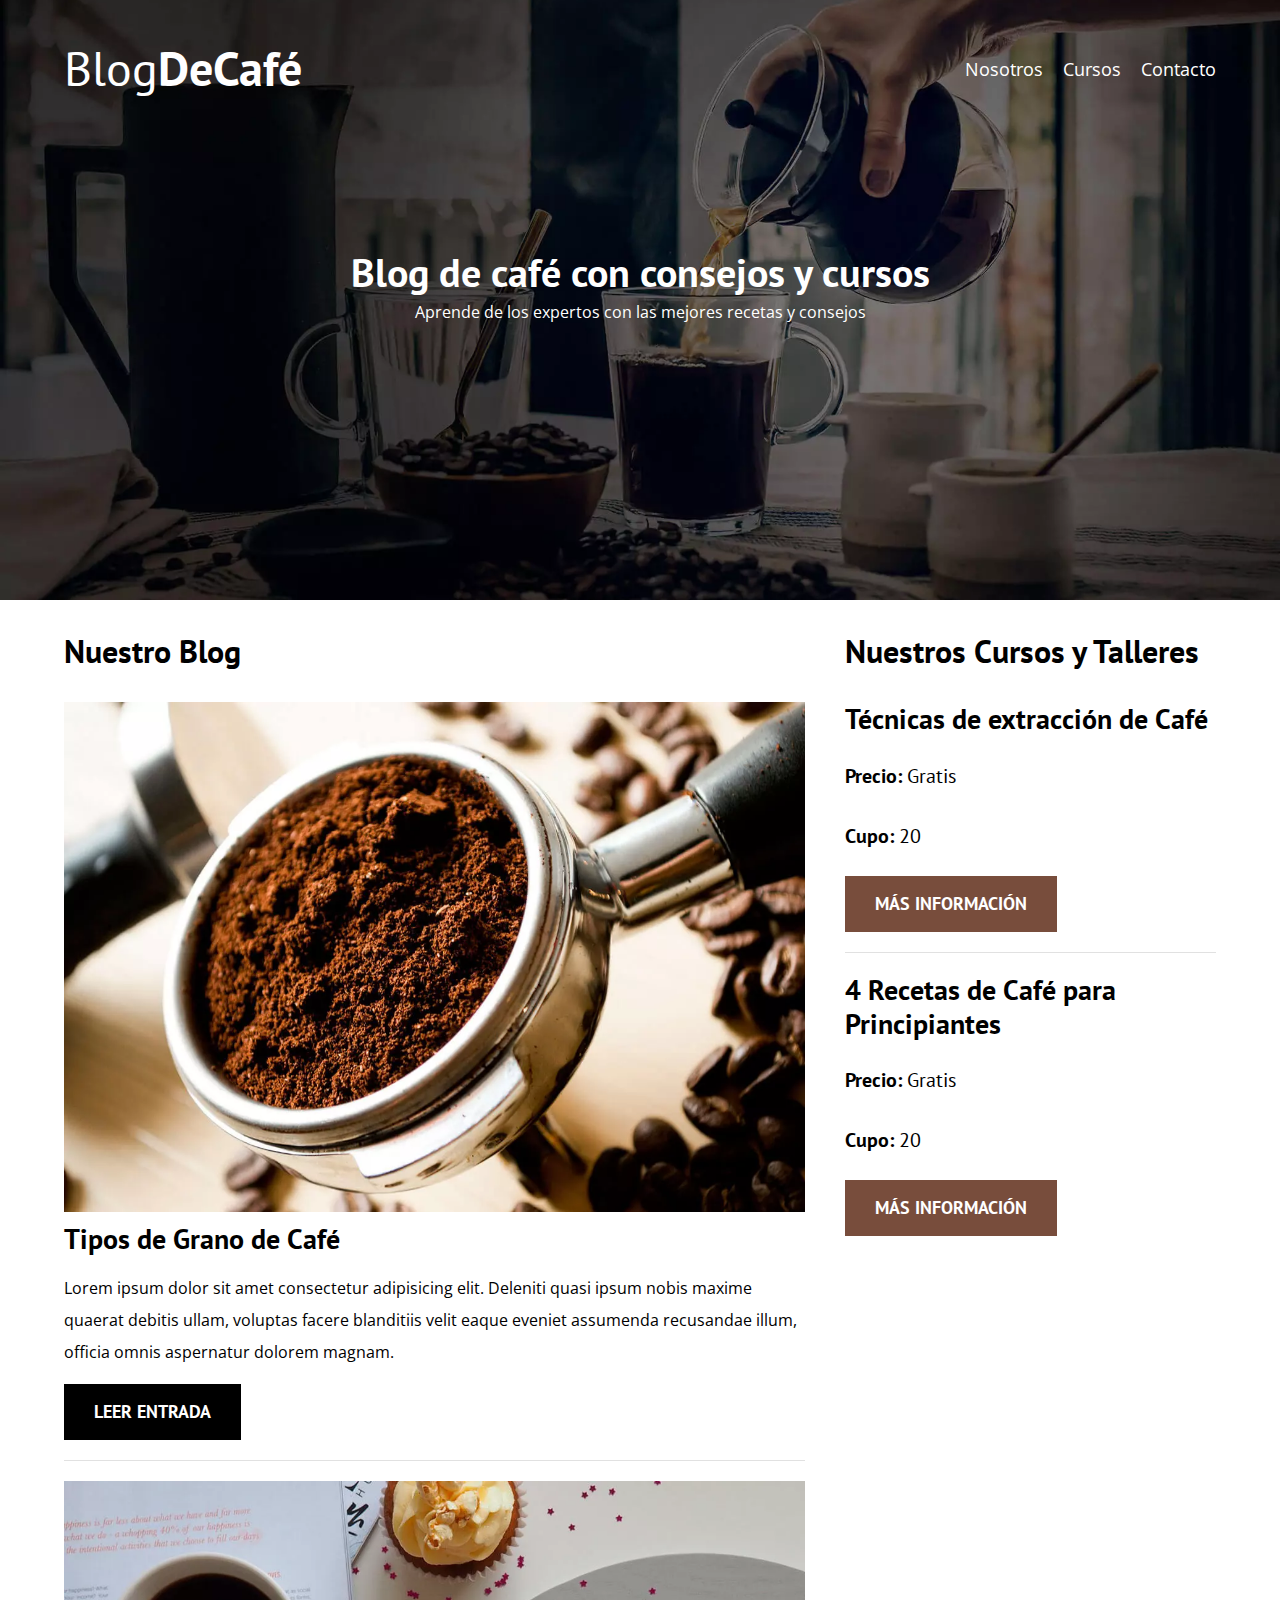
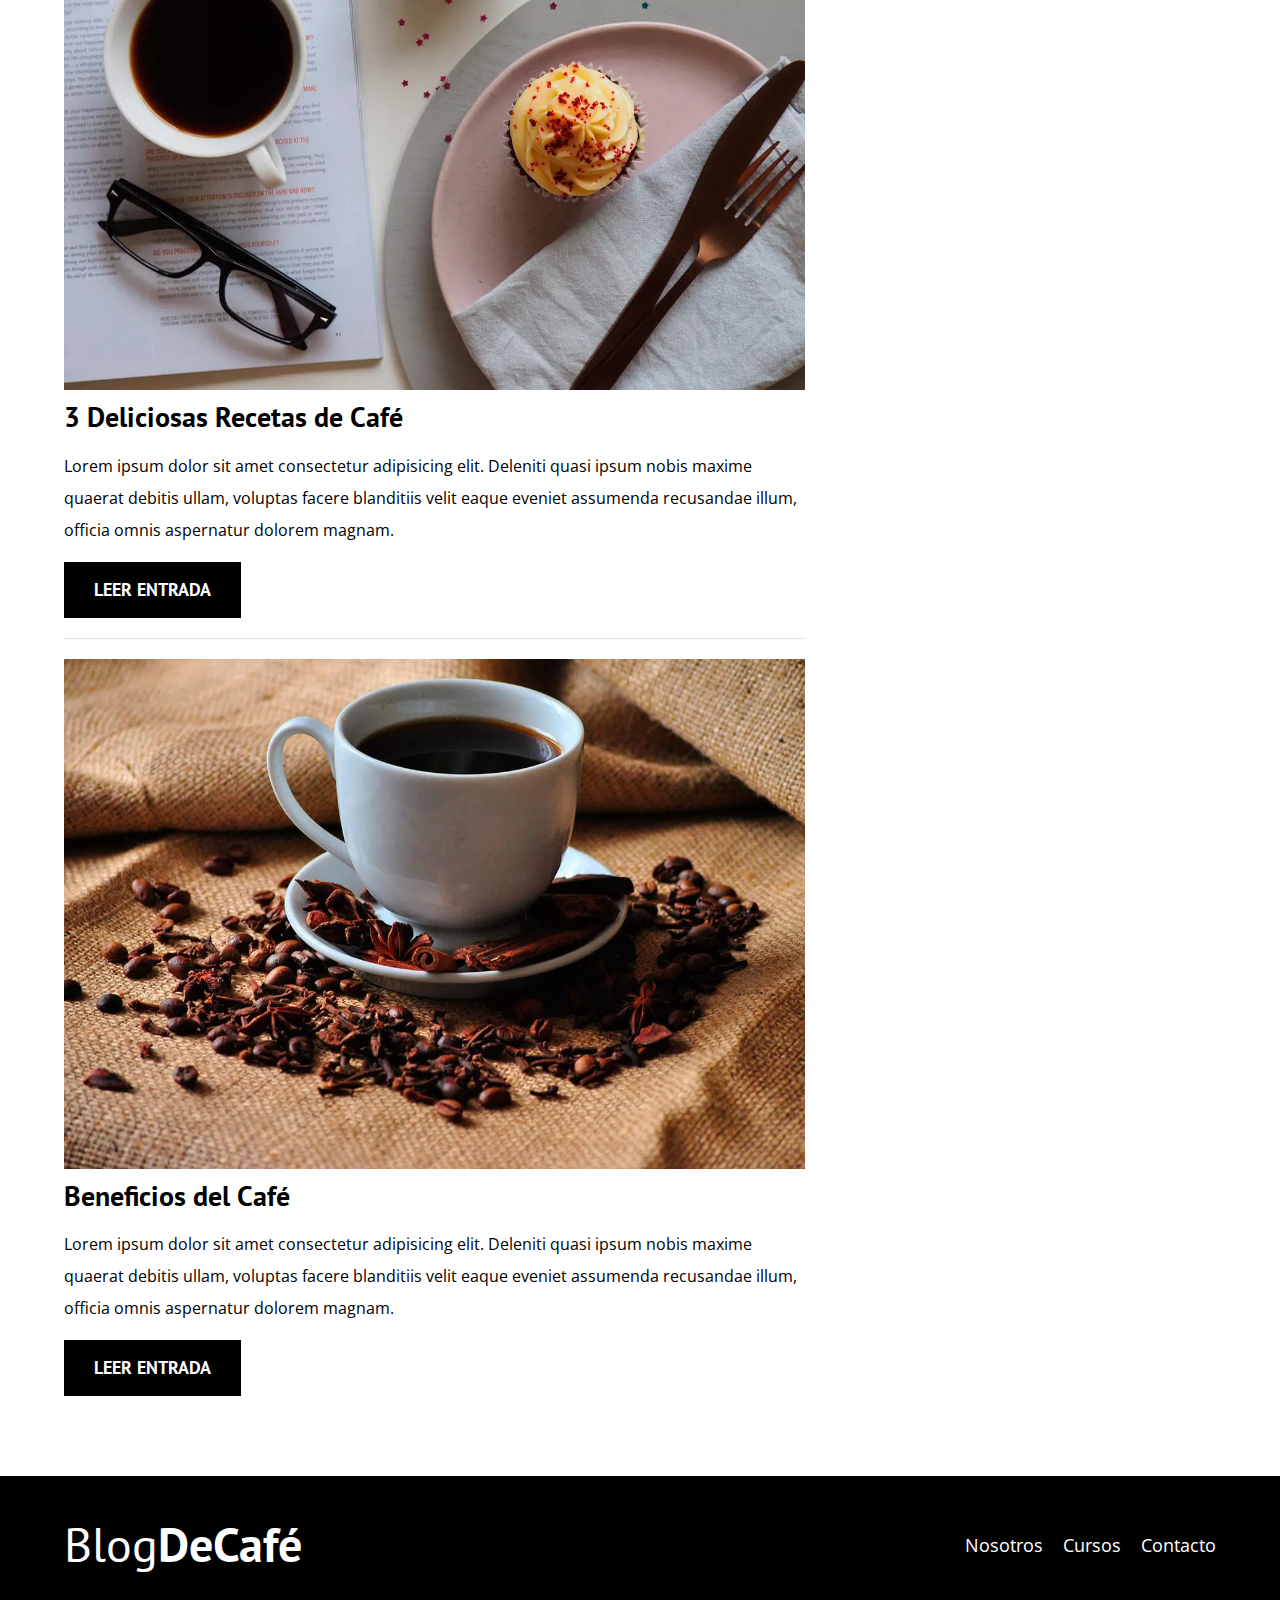
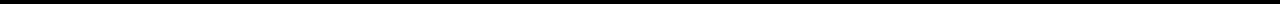
<file: index.html>
<!DOCTYPE html>
<html lang="es">
<head>
    <meta charset="UTF-8">
    <meta http-equiv="X-UA-Compatible" content="IE=edge">
    <meta name="viewport" content="width=device-width, initial-scale=1.0">
    <title>BlogDeCafé</title>
    <meta name="description" content="Página web de blog de café">
    <!-- Preload -->
    <link rel="preload" href="css/normalize.css" as="style">
    <link rel="stylesheet" href="css/normalize.css">

    <link rel="preload" href="https://fonts.googleapis.com/css2?family=Open+Sans&family=PT+Sans:wght@400;700&display=swap"  crossorigin="crossorigin" as="font">
    <link href="https://fonts.googleapis.com/css2?family=Open+Sans&family=PT+Sans:wght@400;700&display=swap" rel="stylesheet">
    
    <link rel="preload" href="css/styles.css" as="style">
    <link rel="stylesheet" href="css/styles.css">
</head>
<body>
    <header class="header">

        <div class="contenedor">
            <div class="barra">
                <a href="index.html" class="logo">
                    <h1 class="logo__nombre no-margin centrar-texto">Blog<span class="logo__bold">DeCafé</span></h1>
                </a>

                <nav class="navegacion">
                    <a href="nosotros.html" class="navegacion__enlace">Nosotros</a>
                    <a href="cursos.html" class="navegacion__enlace">Cursos</a>
                    <a href="contacto.html" class="navegacion__enlace">Contacto</a>
                </nav>
            </div>
        </div>

        <div class="header__texto">
            <h2 class="no-margin">Blog de café con consejos y cursos</h2>
            <p class="no-margin">Aprende de los expertos con las mejores recetas y consejos</p>
        </div>
    </header>

    <div class="contenedor contenido-principal">
        <main class="blog">
            <h3>Nuestro Blog</h3>

            <article class="entrada">
                <div class="entrada__imagen">
                    <picture>
                        <source loading="lazy" srcset="img/blog1.webp" type="image/webp">
                        <img loading="lazy" src="img/blog1.jpg" alt="imagen blog"> 
                    </picture>
                </div>
                <div class="entrada__contenido">
                    <h4 class="no-margin">Tipos de Grano de Café</h4>
                    <p>Lorem ipsum dolor sit amet consectetur adipisicing elit. Deleniti quasi ipsum nobis maxime quaerat debitis ullam, voluptas facere blanditiis velit eaque eveniet assumenda recusandae illum, officia omnis aspernatur dolorem magnam.</p>
                    <a href="entrada.html" class="boton boton--primario">Leer entrada</a>
                </div>
            </article>
            <article class="entrada">
                <div class="entrada__imagen">
                    <picture>
                        <source loading="lazy" srcset="img/blog2.webp" type="image/webp">
                        <img loading="lazy" src="img/blog2.jpg" alt="imagen blog"> 
                    </picture>
                </div>
                <div class="entrada__contenido">
                    <h4 class="no-margin">3 Deliciosas Recetas de Café</h4>
                    <p>Lorem ipsum dolor sit amet consectetur adipisicing elit. Deleniti quasi ipsum nobis maxime quaerat debitis ullam, voluptas facere blanditiis velit eaque eveniet assumenda recusandae illum, officia omnis aspernatur dolorem magnam.</p>
                    <a href="entrada.html" class="boton boton--primario">Leer entrada</a>
                </div>
            </article>
            <article class="entrada">
                <div class="entrada__imagen">
                    <picture>
                        <source loading="lazy" srcset="img/blog3.webp" type="image/webp">
                        <img loading="lazy" src="img/blog3.jpg" alt="imagen blog"> 
                    </picture>
                </div>
                <div class="entrada__contenido">
                    <h4 class="no-margin">Beneficios del Café</h4>
                    <p>Lorem ipsum dolor sit amet consectetur adipisicing elit. Deleniti quasi ipsum nobis maxime quaerat debitis ullam, voluptas facere blanditiis velit eaque eveniet assumenda recusandae illum, officia omnis aspernatur dolorem magnam.</p>
                    <a href="entrada.html" class="boton boton--primario">Leer entrada</a>
                </div>
            </article>
        </main>
        <aside class="sidebar">
            <h3>Nuestros Cursos y Talleres</h3>
            <ul class="cursos no-padding">
                <li class="widget-curso">
                    <h4 class="no-margin">Técnicas de extracción de Café</h4>
                    <p class="widget-curso__label">
                        Precio:<span class="widget-curso__info"> Gratis</span>
                    </p>
                    <p class="widget-curso__label">
                        Cupo:<span class="widget-curso__info"> 20</span>
                    </p>
                    <a href="cursos.html" class="boton boton--secundario">Más Información</a>
                </li>
                <li class="widget-curso">
                    <h4 class="no-margin">4 Recetas de Café para Principiantes</h4>
                    <p class="widget-curso__label">
                        Precio:<span class="widget-curso__info"> Gratis</span>
                    </p>
                    <p class="widget-curso__label">
                        Cupo:<span class="widget-curso__info"> 20</span>
                    </p>
                    <a href="cursos.html" class="boton boton--secundario">Más Información</a>
                </li>
            </ul>
        </aside>
    </div>

    <footer class="footer">
        <div class="contenedor">
            <div class="barra">
                <a href="index.html" class="logo">
                    <h1 class="logo__nombre no-margin centrar-texto">Blog<span class="logo__bold">DeCafé</span></h1>
                </a>

                <nav class="navegacion">
                    <a href="nosotros.html" class="navegacion__enlace">Nosotros</a>
                    <a href="cursos.html" class="navegacion__enlace">Cursos</a>
                    <a href="contacto.html" class="navegacion__enlace">Contacto</a>
                </nav>
            </div>
        </div>
    </footer>
    <script src="js/modernizr.js"></script>
</body>
</html>
</file>
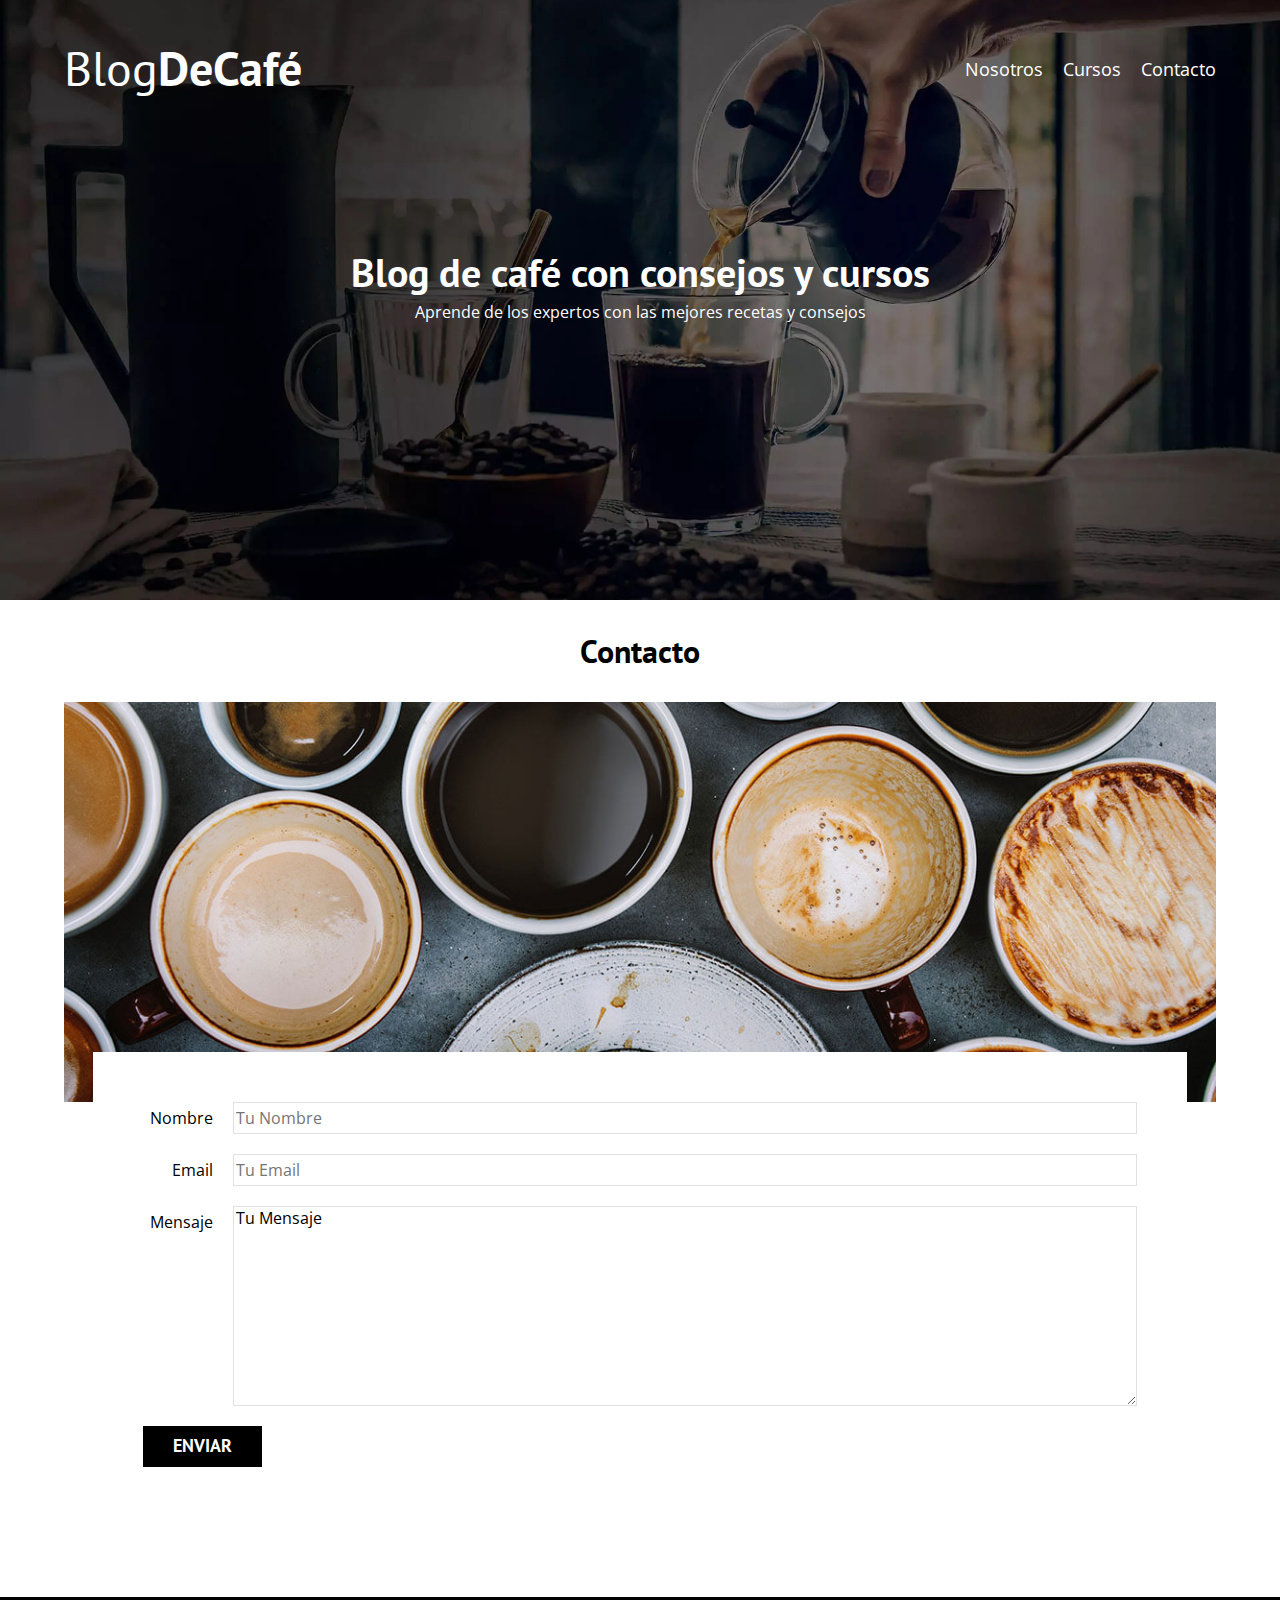
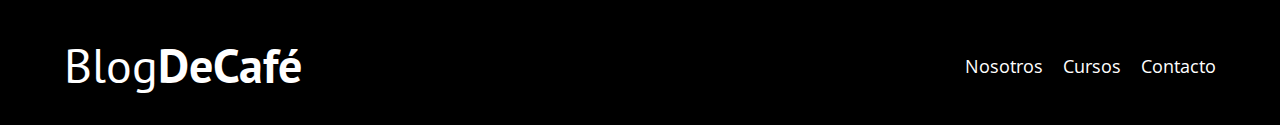
<file: contacto.html>
<!DOCTYPE html>
<html lang="es">
<head>
    <meta charset="UTF-8">
    <meta http-equiv="X-UA-Compatible" content="IE=edge">
    <meta name="viewport" content="width=device-width, initial-scale=1.0">
    <title>BlogDeCafé</title>
    <meta name="description" content="Página web de blog de café">
    <!-- Preload -->
    <link rel="preload" href="css/normalize.css" as="style">
    <link rel="stylesheet" href="css/normalize.css">

    <link rel="preload" href="https://fonts.googleapis.com/css2?family=Open+Sans&family=PT+Sans:wght@400;700&display=swap"  crossorigin="crossorigin" as="font">
    <link href="https://fonts.googleapis.com/css2?family=Open+Sans&family=PT+Sans:wght@400;700&display=swap" rel="stylesheet">
    
    <link rel="preload" href="css/styles.css" as="style">
    <link rel="stylesheet" href="css/styles.css">
</head>
<body>
    <header class="header">

        <div class="contenedor">
            <div class="barra">
                <a href="index.html" class="logo">
                    <h1 class="logo__nombre no-margin centrar-texto">Blog<span class="logo__bold">DeCafé</span></h1>
                </a>

                <nav class="navegacion">
                    <a href="nosotros.html" class="navegacion__enlace">Nosotros</a>
                    <a href="cursos.html" class="navegacion__enlace">Cursos</a>
                    <a href="contacto.html" class="navegacion__enlace">Contacto</a>
                </nav>
            </div>
        </div>

        <div class="header__texto">
            <h2 class="no-margin">Blog de café con consejos y cursos</h2>
            <p class="no-margin">Aprende de los expertos con las mejores recetas y consejos</p>
        </div>
    </header>

    <main class="contenedor">
       <h3 class="centrar-texto">Contacto</h3>
        
       <div class="contacto-bg"></div>
       <form class="formulario">
            <div class="campo">
                <label for="nombre" class="campo__label">Nombre</label>
                <input type="text" class="campo__field" name="nombre" id="nombre" placeholder="Tu Nombre">
            </div>
            <div class="campo">
                <label for="email" class="campo__label">Email</label>
                <input type="email" class="campo__field" name="email" id="email" placeholder="Tu Email">
            </div>
            <div class="campo">
                <label for="mensaje" class="campo__label">Mensaje</label>
                <textarea name="mensaje" class="campo__field campo__field--textarea" id="mensaje">Tu Mensaje</textarea>
            </div>
            <div class="campo">
                <input type="submit" value="Enviar" class="boton boton--primario">
            </div>
       </form>
    </main>

    <footer class="footer">
        <div class="contenedor">
            <div class="barra">
                <a href="index.html" class="logo">
                    <h1 class="logo__nombre no-margin centrar-texto">Blog<span class="logo__bold">DeCafé</span></h1>
                </a>

                <nav class="navegacion">
                    <a href="nosotros.html" class="navegacion__enlace">Nosotros</a>
                    <a href="cursos.html" class="navegacion__enlace">Cursos</a>
                    <a href="contacto.html" class="navegacion__enlace">Contacto</a>
                </nav>
            </div>
        </div>
    </footer>
    <script src="js/modernizr.js"></script>
</body>
</html>
</file>
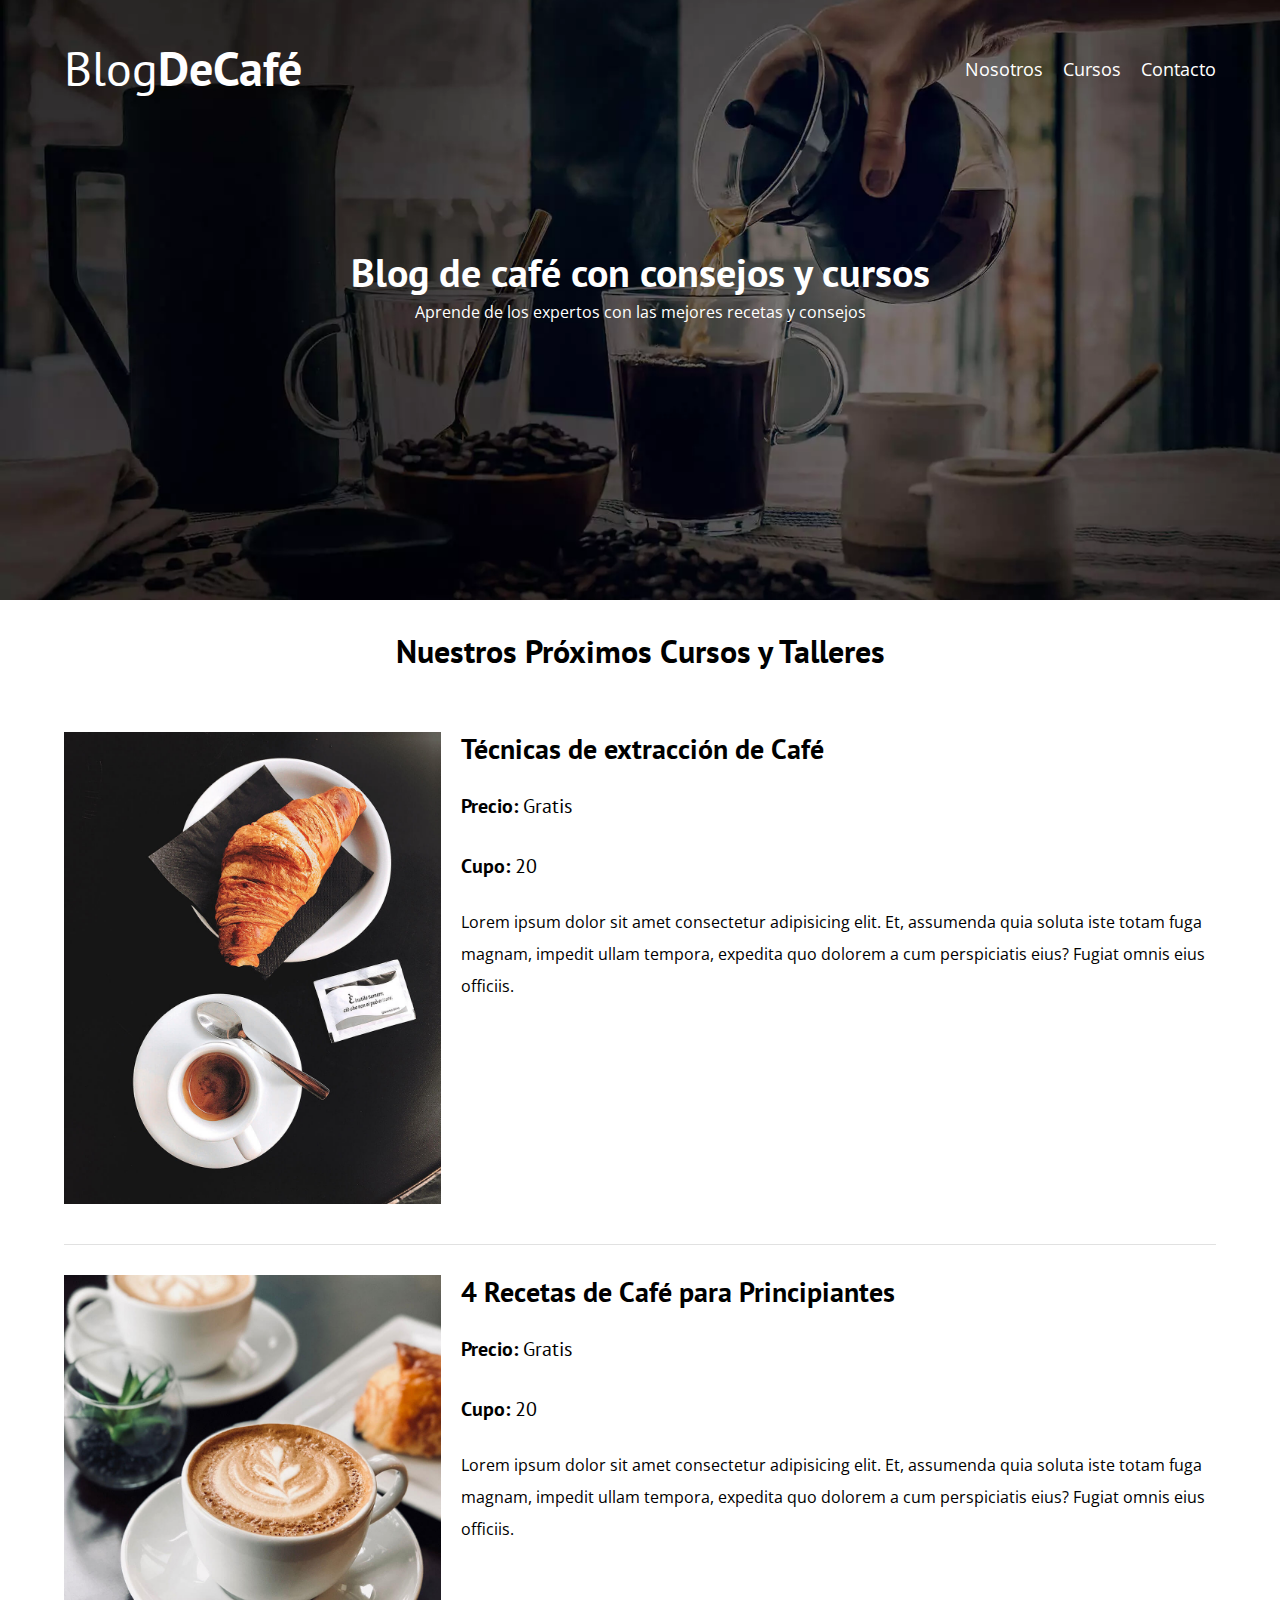
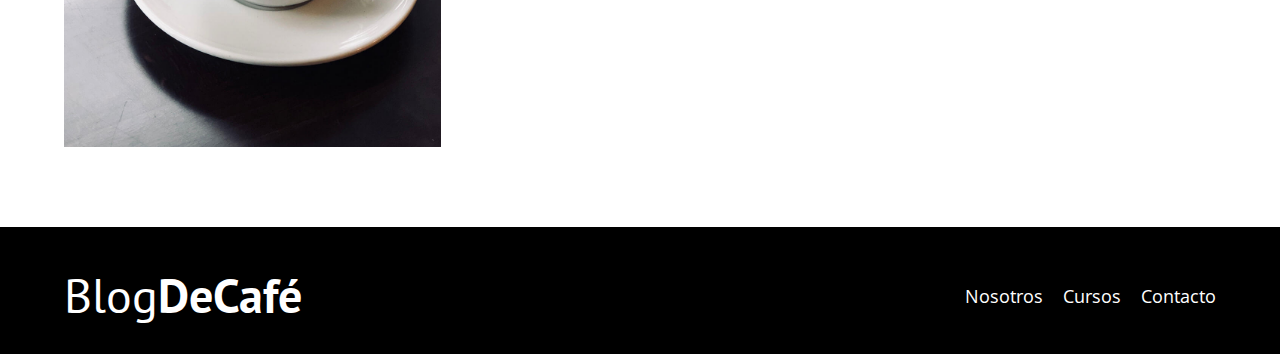
<file: cursos.html>
<!DOCTYPE html>
<html lang="es">
<head>
    <meta charset="UTF-8">
    <meta http-equiv="X-UA-Compatible" content="IE=edge">
    <meta name="viewport" content="width=device-width, initial-scale=1.0">
    <title>BlogDeCafé</title>
    <meta name="description" content="Página web de blog de café">
    <!-- Preload -->
    <link rel="preload" href="css/normalize.css" as="style">
    <link rel="stylesheet" href="css/normalize.css">

    <link rel="preload" href="https://fonts.googleapis.com/css2?family=Open+Sans&family=PT+Sans:wght@400;700&display=swap"  crossorigin="crossorigin" as="font">
    <link href="https://fonts.googleapis.com/css2?family=Open+Sans&family=PT+Sans:wght@400;700&display=swap" rel="stylesheet">
    
    <link rel="preload" href="css/styles.css" as="style">
    <link rel="stylesheet" href="css/styles.css">
</head>
<body>
    <header class="header">

        <div class="contenedor">
            <div class="barra">
                <a href="index.html" class="logo">
                    <h1 class="logo__nombre no-margin centrar-texto">Blog<span class="logo__bold">DeCafé</span></h1>
                </a>

                <nav class="navegacion">
                    <a href="nosotros.html" class="navegacion__enlace">Nosotros</a>
                    <a href="cursos.html" class="navegacion__enlace">Cursos</a>
                    <a href="contacto.html" class="navegacion__enlace">Contacto</a>
                </nav>
            </div>
        </div>

        <div class="header__texto">
            <h2 class="no-margin">Blog de café con consejos y cursos</h2>
            <p class="no-margin">Aprende de los expertos con las mejores recetas y consejos</p>
        </div>
    </header>

    <main class="contenedor">
       <h3 class="centrar-texto">Nuestros Próximos Cursos y Talleres</h3>
        
        <div class="curso">
            <div class="curso__imagen">
                <img src="/img/curso1.jpg" alt="Imagen del curso">
            </div>

            <div class="curso__informacion">
                <h4 class="no-margin">Técnicas de extracción de Café</h4>
                    <p class="curso__label">
                        Precio:<span class="curso__info"> Gratis</span>
                    </p>
                    <p class="curso__label">
                        Cupo:<span class="curso__info"> 20</span>
                    </p>
                    <p class="curso__descripcion">
                        Lorem ipsum dolor sit amet consectetur adipisicing elit. Et, assumenda quia soluta iste totam fuga magnam, impedit ullam tempora, expedita quo dolorem a cum perspiciatis eius? Fugiat omnis eius officiis.
                    </p>
            </div>
        </div>
        <div class="curso">
            <div class="curso__imagen">
                <img src="/img/curso2.jpg" alt="Imagen del curso">
            </div>

            <div class="curso__informacion">
                <h4 class="no-margin">4 Recetas de Café para Principiantes</h4>
                    <p class="curso__label">
                        Precio:<span class="curso__info"> Gratis</span>
                    </p>
                    <p class="curso__label">
                        Cupo:<span class="curso__info"> 20</span>
                    </p>
                    <p class="curso__descripcion">
                        Lorem ipsum dolor sit amet consectetur adipisicing elit. Et, assumenda quia soluta iste totam fuga magnam, impedit ullam tempora, expedita quo dolorem a cum perspiciatis eius? Fugiat omnis eius officiis.
                    </p>
            </div>
        </div>        
    </main>

    <footer class="footer">
        <div class="contenedor">
            <div class="barra">
                <a href="index.html" class="logo">
                    <h1 class="logo__nombre no-margin centrar-texto">Blog<span class="logo__bold">DeCafé</span></h1>
                </a>

                <nav class="navegacion">
                    <a href="nosotros.html" class="navegacion__enlace">Nosotros</a>
                    <a href="cursos.html" class="navegacion__enlace">Cursos</a>
                    <a href="contacto.html" class="navegacion__enlace">Contacto</a>
                </nav>
            </div>
        </div>
    </footer>
    <script src="js/modernizr.js"></script>
</body>
</html>
</file>
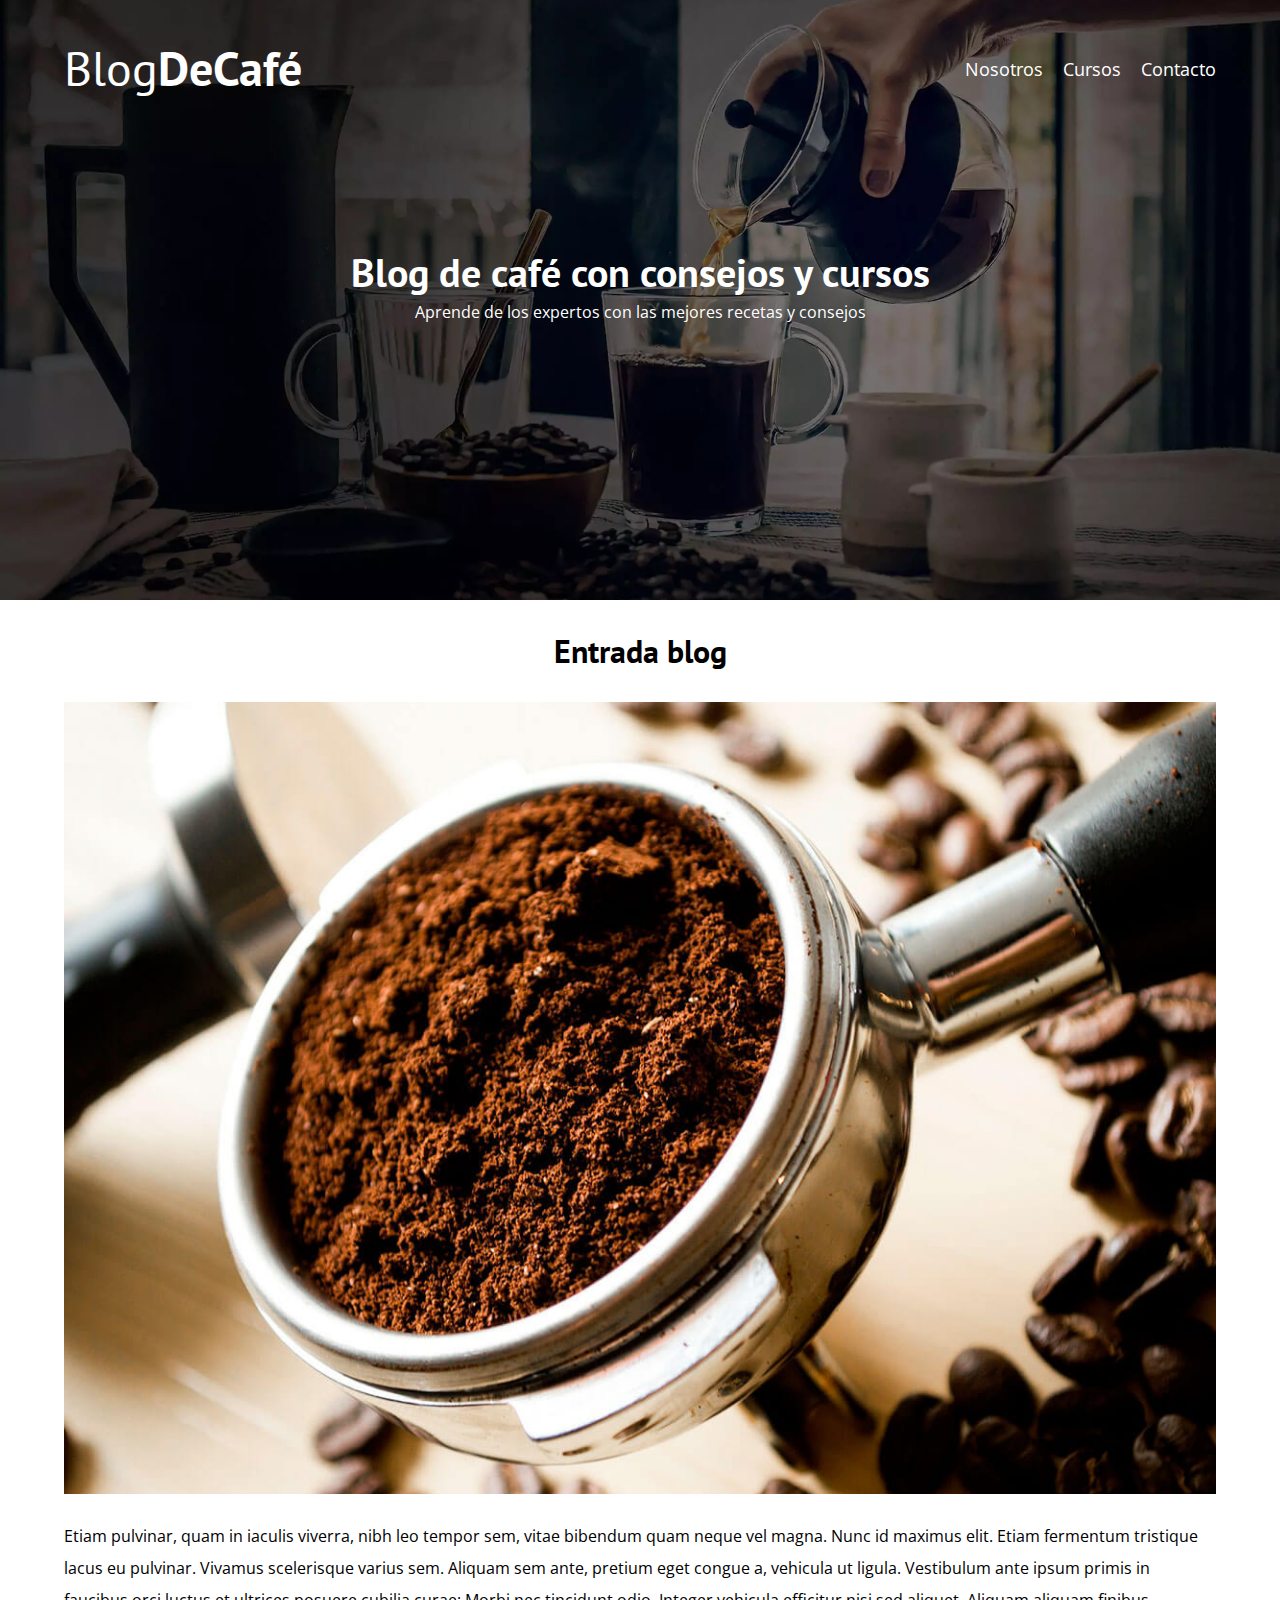
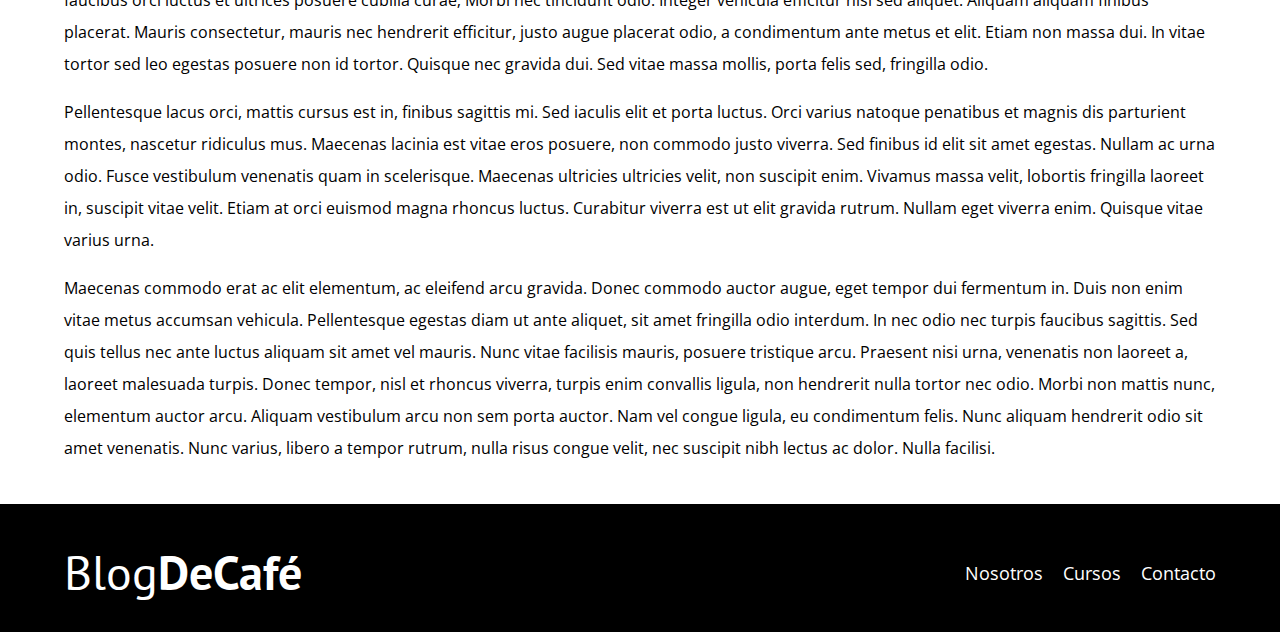
<file: entrada.html>
<!DOCTYPE html>
<html lang="es">
<head>
    <meta charset="UTF-8">
    <meta http-equiv="X-UA-Compatible" content="IE=edge">
    <meta name="viewport" content="width=device-width, initial-scale=1.0">
    <title>BlogDeCafé</title>
    <meta name="description" content="Página web de blog de café">
    <!-- Preload -->
    <link rel="preload" href="css/normalize.css" as="style">
    <link rel="stylesheet" href="css/normalize.css">

    <link rel="preload" href="https://fonts.googleapis.com/css2?family=Open+Sans&family=PT+Sans:wght@400;700&display=swap"  crossorigin="crossorigin" as="font">
    <link href="https://fonts.googleapis.com/css2?family=Open+Sans&family=PT+Sans:wght@400;700&display=swap" rel="stylesheet">
    
    <link rel="preload" href="css/styles.css" as="style">
    <link rel="stylesheet" href="css/styles.css">
</head>
<body>
    <header class="header">

        <div class="contenedor">
            <div class="barra">
                <a href="index.html" class="logo">
                    <h1 class="logo__nombre no-margin centrar-texto">Blog<span class="logo__bold">DeCafé</span></h1>
                </a>

                <nav class="navegacion">
                    <a href="nosotros.html" class="navegacion__enlace">Nosotros</a>
                    <a href="cursos.html" class="navegacion__enlace">Cursos</a>
                    <a href="contacto.html" class="navegacion__enlace">Contacto</a>
                </nav>
            </div>
        </div>

        <div class="header__texto">
            <h2 class="no-margin">Blog de café con consejos y cursos</h2>
            <p class="no-margin">Aprende de los expertos con las mejores recetas y consejos</p>
        </div>
    </header>

    <main class="contenedor">
       <h3 class="centrar-texto">Entrada blog</h3>
        
       <img src="/img/blog1.jpg" alt="Imagen del blog">
       <p>Etiam pulvinar, quam in iaculis viverra, nibh leo tempor sem, vitae bibendum quam neque vel magna. Nunc id maximus elit. Etiam fermentum tristique lacus eu pulvinar. Vivamus scelerisque varius sem. Aliquam sem ante, pretium eget congue a, vehicula ut ligula. Vestibulum ante ipsum primis in faucibus orci luctus et ultrices posuere cubilia curae; Morbi nec tincidunt odio. Integer vehicula efficitur nisi sed aliquet. Aliquam aliquam finibus placerat. Mauris consectetur, mauris nec hendrerit efficitur, justo augue placerat odio, a condimentum ante metus et elit. Etiam non massa dui. In vitae tortor sed leo egestas posuere non id tortor. Quisque nec gravida dui. Sed vitae massa mollis, porta felis sed, fringilla odio.</p>

        <p> Pellentesque lacus orci, mattis cursus est in, finibus sagittis mi. Sed iaculis elit et porta luctus. Orci varius natoque penatibus et magnis dis parturient montes, nascetur ridiculus mus. Maecenas lacinia est vitae eros posuere, non commodo justo viverra. Sed finibus id elit sit amet egestas. Nullam ac urna odio. Fusce vestibulum venenatis quam in scelerisque. Maecenas ultricies ultricies velit, non suscipit enim. Vivamus massa velit, lobortis fringilla laoreet in, suscipit vitae velit. Etiam at orci euismod magna rhoncus luctus. Curabitur viverra est ut elit gravida rutrum. Nullam eget viverra enim. Quisque vitae varius urna.</p>

        <p>Maecenas commodo erat ac elit elementum, ac eleifend arcu gravida. Donec commodo auctor augue, eget tempor dui fermentum in. Duis non enim vitae metus accumsan vehicula. Pellentesque egestas diam ut ante aliquet, sit amet fringilla odio interdum. In nec odio nec turpis faucibus sagittis. Sed quis tellus nec ante luctus aliquam sit amet vel mauris. Nunc vitae facilisis mauris, posuere tristique arcu. Praesent nisi urna, venenatis non laoreet a, laoreet malesuada turpis. Donec tempor, nisl et rhoncus viverra, turpis enim convallis ligula, non hendrerit nulla tortor nec odio. Morbi non mattis nunc, elementum auctor arcu. Aliquam vestibulum arcu non sem porta auctor. Nam vel congue ligula, eu condimentum felis. Nunc aliquam hendrerit odio sit amet venenatis. Nunc varius, libero a tempor rutrum, nulla risus congue velit, nec suscipit nibh lectus ac dolor. Nulla facilisi.</p>
    </main>

    <footer class="footer">
        <div class="contenedor">
            <div class="barra">
                <a href="index.html" class="logo">
                    <h1 class="logo__nombre no-margin centrar-texto">Blog<span class="logo__bold">DeCafé</span></h1>
                </a>

                <nav class="navegacion">
                    <a href="nosotros.html" class="navegacion__enlace">Nosotros</a>
                    <a href="cursos.html" class="navegacion__enlace">Cursos</a>
                    <a href="contacto.html" class="navegacion__enlace">Contacto</a>
                </nav>
            </div>
        </div>
    </footer>
    <script src="js/modernizr.js"></script>
</body>
</html>
</file>
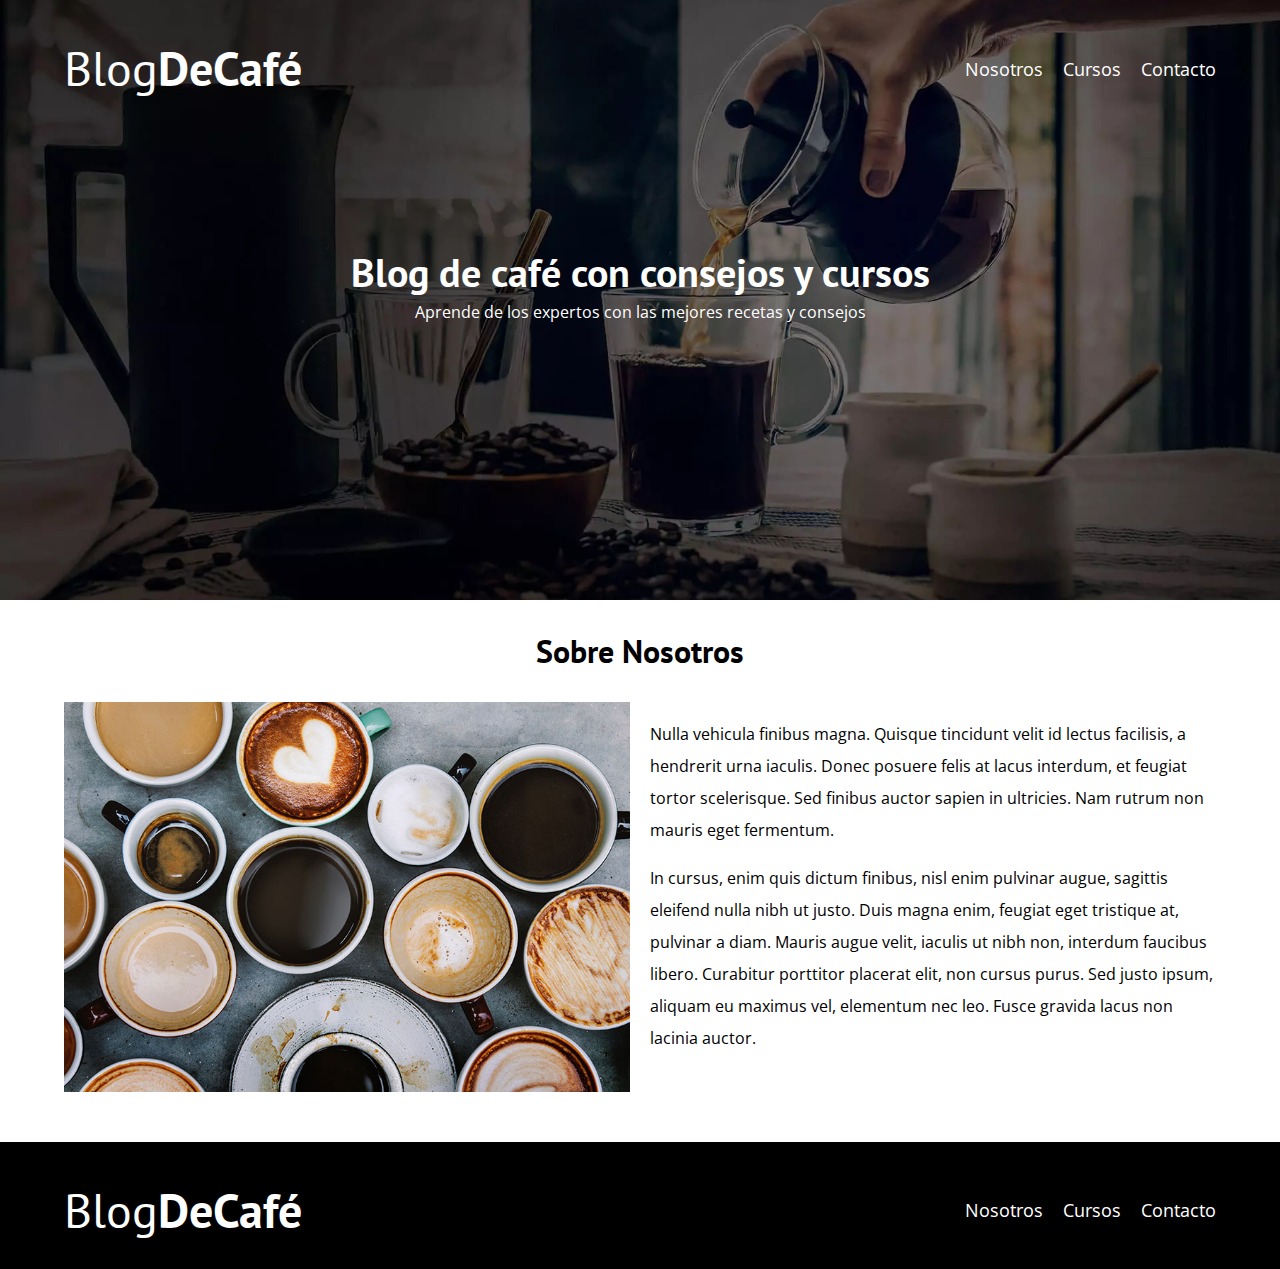
<file: nosotros.html>
<!DOCTYPE html>
<html lang="es">
<head>
    <meta charset="UTF-8">
    <meta http-equiv="X-UA-Compatible" content="IE=edge">
    <meta name="viewport" content="width=device-width, initial-scale=1.0">
    <title>BlogDeCafé</title>
    <meta name="description" content="Página web de blog de café">
    <!-- Preload -->
    <link rel="preload" href="css/normalize.css" as="style">
    <link rel="stylesheet" href="css/normalize.css">

    <link rel="preload" href="https://fonts.googleapis.com/css2?family=Open+Sans&family=PT+Sans:wght@400;700&display=swap"  crossorigin="crossorigin" as="font">
    <link href="https://fonts.googleapis.com/css2?family=Open+Sans&family=PT+Sans:wght@400;700&display=swap" rel="stylesheet">
    
    <link rel="preload" href="css/styles.css" as="style">
    <link rel="stylesheet" href="css/styles.css">
</head>
<body>
    <header class="header">

        <div class="contenedor">
            <div class="barra">
                <a href="index.html" class="logo">
                    <h1 class="logo__nombre no-margin centrar-texto">Blog<span class="logo__bold">DeCafé</span></h1>
                </a>

                <nav class="navegacion">
                    <a href="nosotros.html" class="navegacion__enlace">Nosotros</a>
                    <a href="cursos.html" class="navegacion__enlace">Cursos</a>
                    <a href="contacto.html" class="navegacion__enlace">Contacto</a>
                </nav>
            </div>
        </div>

        <div class="header__texto">
            <h2 class="no-margin">Blog de café con consejos y cursos</h2>
            <p class="no-margin">Aprende de los expertos con las mejores recetas y consejos</p>
        </div>
    </header>

    <main class="contenedor">
       <h3 class="centrar-texto">Sobre Nosotros</h3>
        <div class="sobre-nosotros">
            <div class="sobre-nosotros__imagen">
                <img src="/img/nosotros.jpg" alt="imagen nosotros">
            </div>
            <div class="sobre-nosotros__texto">
                <p> 
                    Nulla vehicula finibus magna. Quisque tincidunt velit id lectus facilisis, 
                    a hendrerit urna iaculis. Donec posuere felis at lacus interdum, 
                    et feugiat tortor scelerisque. Sed finibus auctor sapien in ultricies. 
                    Nam rutrum non mauris eget fermentum.
                </p>
                <p>
                    In cursus, enim quis dictum finibus, nisl enim pulvinar augue, 
                    sagittis eleifend nulla nibh ut justo. Duis magna enim, feugiat eget 
                    tristique at, pulvinar a diam. Mauris augue velit, iaculis ut nibh non, 
                    interdum faucibus libero. Curabitur porttitor placerat elit, non cursus 
                    purus. Sed justo ipsum, aliquam eu maximus vel, elementum nec leo. 
                    Fusce gravida lacus non lacinia auctor.
                </p>
            </div>
        </div>
    </main>

    <footer class="footer">
        <div class="contenedor">
            <div class="barra">
                <a href="index.html" class="logo">
                    <h1 class="logo__nombre no-margin centrar-texto">Blog<span class="logo__bold">DeCafé</span></h1>
                </a>

                <nav class="navegacion">
                    <a href="nosotros.html" class="navegacion__enlace">Nosotros</a>
                    <a href="cursos.html" class="navegacion__enlace">Cursos</a>
                    <a href="contacto.html" class="navegacion__enlace">Contacto</a>
                </nav>
            </div>
        </div>
    </footer>
    <script src="js/modernizr.js"></script>
</body>
</html>
</file>
<file: css/styles.css>
:root{
    --fuenteHeading: 'PT Sans', sans-serif;
    --fuenteParrafos: 'Open Sans', sans-serif;

    --primario: #784d3C;
    --blanco: #ffffff;
    --negro: #000000;
    --gris: #e1e1e1;
}
html{
    box-sizing: border-box;
    font-size: 62.5%;
}
*, *:before, *:after{
    box-sizing: inherit;
}
body{
    font-family: var(--fuenteParrafos);
    font-size: 1.6rem;
    line-height: 2;
}

/* Globales */
.contenedor{
    width: min(90%, 120rem);
    margin: 0 auto;
}
a{
    text-decoration: none;
}
h1, h2, h3, h4{
    font-family: var(--fuenteHeading);
    line-height: 1.2;
}
h1{
    font-size: 4.8rem;
}
h2{
    font-size: 4rem;
}
h3{
    font-size: 3.2rem;
}
h4{
    font-size: 2.8rem;
}
img{
    max-width: 100%;
}

/* Utilidades */
.no-margin{
    margin: 0;
}
.no-padding{
    padding: 0;
}
.centrar-texto{
    text-align: center;
}

/* Header */
.webp .header{
    background-image: url(../img/banner.webp);
}
.no-webp .header{
    background-image: url(../img/banner.jpg);
}
.header{
    height: 60rem;
    background-size: cover;
    background-repeat: no-repeat;
    background-position: center center;
}
.header__texto{
    text-align: center;
    color: var(--blanco);
    margin-top: 5rem;
}
@media (min-width: 768px) {
    .header__texto{
        margin-top: 15rem;
    }
}
.barra{
    padding-top: 4rem;
}
@media (min-width: 768px) {
    .barra{
        display: flex;
        justify-content: space-between;
        align-items: center;
    }
}
.logo{
    color: var(--blanco);
}
.logo__nombre{
    font-weight: 400;
}
.logo__bold{
    font-weight: 700;
}
@media (min-width: 768px) {
    .navegacion{
        display: flex;
    }
}
.navegacion__enlace{
    display: block;
    text-align: center;
    font-size: 1.8rem;
    color: var(--blanco);
}
@media (min-width: 768px) {
    .navegacion__enlace{
        margin-right: 2rem;
    }
    .navegacion__enlace:last-of-type{
        margin-right: 0;
    }
}
@media (min-width: 768px) {
    .contenido-principal{
        display: grid;
        grid-template-columns: 2fr 1fr;
        column-gap: 4rem;
    }
}
.entrada{
    border-bottom: 1px solid var(--gris);
    margin-bottom: 2rem;
}
.entrada:last-of-type{
    border: none;
    margin-right: 0;
}
.boton{
    display: block;
    font-family: var(--fuenteHeading);
    color: var(--blanco);
    text-align: center;
    padding: 1rem 3rem;
    font-size: 1.8rem;
    text-transform: uppercase;
    font-weight: 700;
    margin-bottom: 2rem;
    border: none;
    cursor: pointer;
}
@media (min-width: 768px) {
    .boton{
        display: inline-block;
    }
}
.boton--primario{
    background-color: var(--negro);
}
.boton--secundario{
    background-color: var(--primario);
}
.cursos{
    list-style: none;
}
.widget-curso{
    border-bottom: 1px solid var(--gris);
    margin-bottom: 2rem;
}
.widget-curso:last-of-type{
    border-bottom: none;
    margin-bottom: 0;
}
.widget-curso__label,
.curso__label{
    font-family: var(--fuenteHeading);
    font-weight: bold;
}
.widget-curso__info,
.curso__info{
    font-weight: normal;
}
.widget-curso__label,
.widget-curso__info,
.curso__label,
.curso__info{
    font-size: 2rem;
}

.footer{
    background-color: var(--negro);
    padding-bottom: 3rem;
    margin-top: 4rem;
}

/* Sobre Nosotros */
@media (min-width: 768px) {
    .sobre-nosotros{
        display: grid;
        grid-template-columns: repeat(2, 1fr);
        column-gap: 2rem;
    }  
}
.curso{
    padding: 3rem 0;
    border-bottom: 1px solid var(--gris);
}
@media (min-width: 768px) {
    .curso{
        display: grid;
        grid-template-columns: 1fr 2fr;
        column-gap: 2rem;
    }
}
.curso:last-of-type{
    border-bottom: none;
}

/* Contacto */
.contacto-bg{
    background-image: url(../img/contacto.jpg);
    height: 40rem;
    background-size: cover;
    background-repeat: no-repeat;
}
.formulario{
    background-color: var(--blanco);
    margin: -5rem auto 0 auto;
    width: 95%;
    padding: 5rem;
}
.campo{
    display: flex;
    margin-bottom: 2rem;
}
.campo__label{
    flex: 0 0 9rem;
    text-align: right;
    padding-right: 2rem;
}
.campo__field{
    flex: 1;
    border: 1px solid var(--gris);
}
.campo__field--textarea{
    height: 20rem;
}
</file>
